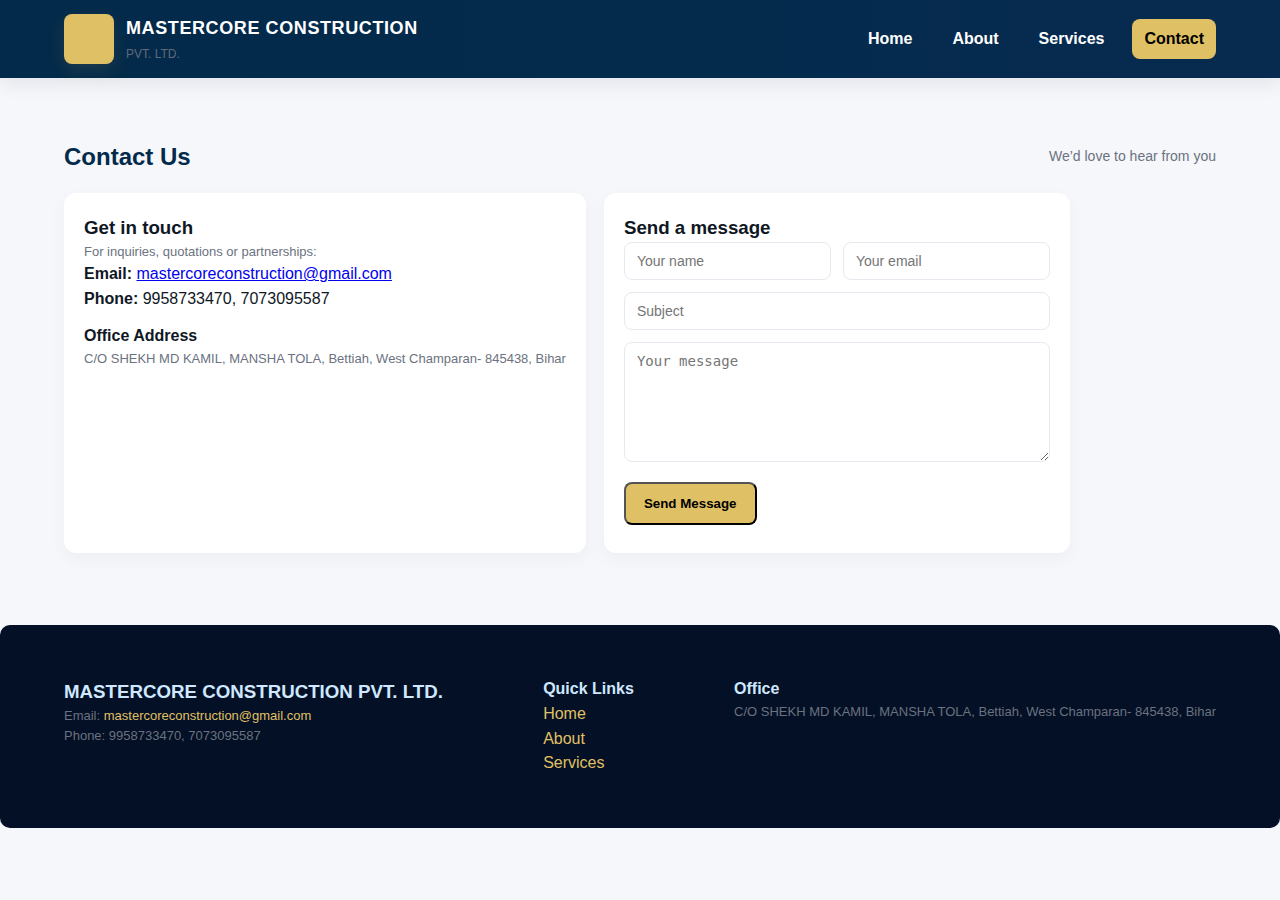
<file: contact.html>
<!DOCTYPE html>
<html lang="en">
<head>
  <meta charset="utf-8" />
  <meta name="viewport" content="width=device-width,initial-scale=1" />
  <title>Contact — MASTERCORE CONSTRUCTION</title>
  <link rel="stylesheet" href="style.css" />
</head>
<body>
  <header class="site-header">
    <div class="header-inner">
      <a class="brand" href="index.html"><span class="logo-mark"></span><div><h1>MASTERCORE CONSTRUCTION</h1><p class="small">PVT. LTD.</p></div></a>
      <button class="menu-btn" aria-label="menu">☰</button>
      <nav class="nav">
        <a href="index.html">Home</a>
        <a href="about.html">About</a>
        <a href="services.html">Services</a>
        <a class="active" href="contact.html">Contact</a>
      </nav>
    </div>
  </header>

  <main class="container">
    <div class="section-title"><h2>Contact Us</h2><div class="kv">We’d love to hear from you</div></div>

    <div style="display:flex; gap:18px; flex-wrap:wrap;">
      <div class="contact-card">
        <h3>Get in touch</h3>
        <p class="small">For inquiries, quotations or partnerships:</p>
        <p><strong>Email:</strong> <a href="mailto:mastercoreconstruction@gmail.com">mastercoreconstruction@gmail.com</a><br>
           <strong>Phone:</strong> 9958733470, 7073095587</p>

        <h4 style="margin-top:12px;">Office Address</h4>
        <p class="small">C/O SHEKH MD KAMIL, MANSHA TOLA, Bettiah, West Champaran- 845438, Bihar</p>
      </div>

      <div class="contact-card">
        <h3>Send a message</h3>
        <!-- mailto fallback form (client side only) -->
        <form id="contactForm" onsubmit="sendMail(event)" novalidate>
          <div class="form-row">
            <div class="field"><input type="text" id="name" placeholder="Your name" required></div>
            <div class="field"><input type="email" id="email" placeholder="Your email" required></div>
          </div>
          <div style="margin-bottom:12px;"><input type="text" id="subject" placeholder="Subject" required></div>
          <div style="margin-bottom:12px;"><textarea id="message" placeholder="Your message" required></textarea></div>
          <div><button type="submit" class="btn">Send Message</button></div>
        </form>
        <p id="msgStatus" class="small" style="margin-top:8px;color:green;"></p>
      </div>
    </div>
  </main>

  <footer class="site-footer">
    <div class="container footer-grid">
      <div><h3>MASTERCORE CONSTRUCTION PVT. LTD.</h3><p class="small">Email: <a href="mailto:mastercoreconstruction@gmail.com">mastercoreconstruction@gmail.com</a><br>Phone: 9958733470, 7073095587</p></div>
      <div><h4>Quick Links</h4><p><a href="index.html">Home</a><br><a href="about.html">About</a><br><a href="services.html">Services</a></p></div>
      <div><h4>Office</h4><p class="small">C/O SHEKH MD KAMIL, MANSHA TOLA, Bettiah, West Champaran- 845438, Bihar</p></div>
    </div>
  </footer>

  <script src="script.js"></script>
  <script>
    function sendMail(e){
      e.preventDefault();
      const name = document.getElementById('name').value.trim();
      const email = document.getElementById('email').value.trim();
      const subject = document.getElementById('subject').value.trim();
      const message = document.getElementById('message').value.trim();
      if(!name||!email||!subject||!message){
        document.getElementById('msgStatus').style.color='red';
        document.getElementById('msgStatus').textContent = 'Please fill all fields.';
        return;
      }
      // open user's email client with prefilled content
      const mailto = `mailto:mastercoreconstruction@gmail.com?subject=${encodeURIComponent(subject)}&body=${encodeURIComponent('Name: '+name+'\nEmail: '+email+'\n\n'+message)}`;
      window.location.href = mailto;
      document.getElementById('msgStatus').style.color='green';
      document.getElementById('msgStatus').textContent = 'Opening email client...';
    }
  </script>
</body>
</html>
</file>
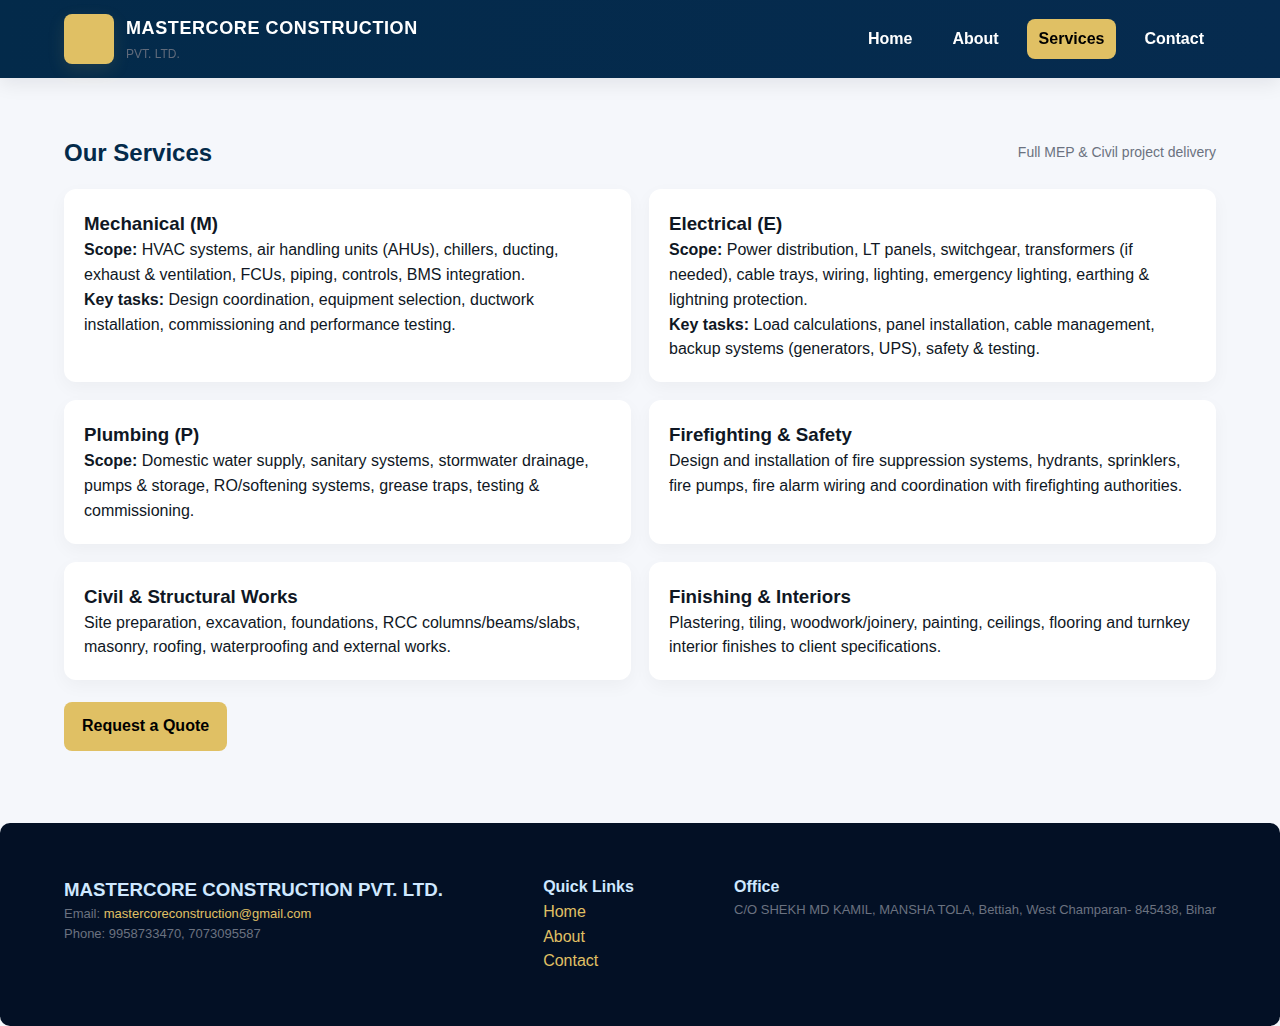
<file: services.html>
<!DOCTYPE html>
<html lang="en">
<head>
  <meta charset="utf-8" />
  <meta name="viewport" content="width=device-width,initial-scale=1" />
  <title>Services — MASTERCORE CONSTRUCTION</title>
  <link rel="stylesheet" href="style.css" />
</head>
<body>
  <header class="site-header">
    <div class="header-inner">
      <a class="brand" href="index.html"><span class="logo-mark"></span><div><h1>MASTERCORE CONSTRUCTION</h1><p class="small">PVT. LTD.</p></div></a>
      <button class="menu-btn" aria-label="menu">☰</button>
      <nav class="nav">
        <a href="index.html">Home</a>
        <a href="about.html">About</a>
        <a class="active" href="services.html">Services</a>
        <a href="contact.html">Contact</a>
      </nav>
    </div>
  </header>

  <main class="container" style="padding-top:20px;">
    <div class="section-title"><h2>Our Services</h2><div class="kv">Full MEP & Civil project delivery</div></div>

    <div class="service-list">
      <div class="service-block">
        <h3>Mechanical (M)</h3>
        <p><strong>Scope:</strong> HVAC systems, air handling units (AHUs), chillers, ducting, exhaust & ventilation, FCUs, piping, controls, BMS integration.</p>
        <p><strong>Key tasks:</strong> Design coordination, equipment selection, ductwork installation, commissioning and performance testing.</p>
      </div>

      <div class="service-block">
        <h3>Electrical (E)</h3>
        <p><strong>Scope:</strong> Power distribution, LT panels, switchgear, transformers (if needed), cable trays, wiring, lighting, emergency lighting, earthing & lightning protection.</p>
        <p><strong>Key tasks:</strong> Load calculations, panel installation, cable management, backup systems (generators, UPS), safety & testing.</p>
      </div>

      <div class="service-block">
        <h3>Plumbing (P)</h3>
        <p><strong>Scope:</strong> Domestic water supply, sanitary systems, stormwater drainage, pumps & storage, RO/softening systems, grease traps, testing & commissioning.</p>
      </div>

      <div class="service-block">
        <h3>Firefighting & Safety</h3>
        <p>Design and installation of fire suppression systems, hydrants, sprinklers, fire pumps, fire alarm wiring and coordination with firefighting authorities.</p>
      </div>

      <div class="service-block">
        <h3>Civil & Structural Works</h3>
        <p>Site preparation, excavation, foundations, RCC columns/beams/slabs, masonry, roofing, waterproofing and external works.</p>
      </div>

      <div class="service-block">
        <h3>Finishing & Interiors</h3>
        <p>Plastering, tiling, woodwork/joinery, painting, ceilings, flooring and turnkey interior finishes to client specifications.</p>
      </div>
    </div>

    <div style="margin-top:22px;">
      <a class="btn" href="contact.html">Request a Quote</a>
    </div>
  </main>

  <footer class="site-footer">
    <div class="container footer-grid">
      <div><h3>MASTERCORE CONSTRUCTION PVT. LTD.</h3><p class="small">Email: <a href="mailto:mastercoreconstruction@gmail.com">mastercoreconstruction@gmail.com</a><br>Phone: 9958733470, 7073095587</p></div>
      <div><h4>Quick Links</h4><p><a href="index.html">Home</a><br><a href="about.html">About</a><br><a href="contact.html">Contact</a></p></div>
      <div><h4>Office</h4><p class="small">C/O SHEKH MD KAMIL, MANSHA TOLA, Bettiah, West Champaran- 845438, Bihar</p></div>
    </div>
  </footer>

  <script src="script.js"></script>
</body>
</html>
</file>
<file: style.css>
/* style.css - shared site styles */
* { box-sizing: border-box; margin: 0; padding: 0; }
:root{
  --nav:#032a4a;
  --accent:#e0c064;
  --muted:#6b7280;
  --bg:#f5f7fb;
  --card:#ffffff;
}
body {
  font-family: "Inter", "Segoe UI", Arial, sans-serif;
  background: var(--bg);
  color: #0f1724;
  line-height:1.55;
  -webkit-font-smoothing:antialiased;
}
.container { max-width:1200px; margin:0 auto; padding:24px; }

/* Header */
.site-header {
  background: linear-gradient(90deg,var(--nav), #062b4f);
  color:#fff;
  padding:14px 0;
  position:sticky;
  top:0;
  z-index:50;
  box-shadow: 0 6px 18px rgba(2,6,23,0.08);
}
.header-inner { display:flex; align-items:center; justify-content:space-between; gap:18px; max-width:1200px; margin:0 auto; padding:0 24px; }
.brand { display:flex; gap:12px; align-items:center; text-decoration:none; color:white; }
.logo-mark { width:50px; height:50px; background:var(--accent); display:inline-block; border-radius:8px; box-shadow:0 6px 18px rgba(224,192,100,0.12); }
.brand h1 { font-size:18px; letter-spacing:0.6px; margin-bottom:2px; }
.brand p { font-size:12px; opacity:0.9; margin:0; }
.nav { display:flex; gap:16px; align-items:center; }
.nav a { color:white; text-decoration:none; font-weight:600; padding:8px 12px; border-radius:8px; }
.nav a:hover { background:rgba(255,255,255,0.06); }
.nav a.active { background:var(--accent); color:#000; }

/* Mobile menu button */
.menu-btn { display:none; background:transparent; border:none; color:white; font-size:20px; }

/* Hero */
.hero {
  background: linear-gradient(90deg, rgba(3,17,34,0.6), rgba(3,17,34,0.6)), url('images/hero.jpg') center/cover no-repeat;
  color:white;
  padding:86px 20px;
  border-radius:12px;
  margin:22px auto;
  max-width:1200px;
}
.hero-grid { display:flex; gap:40px; align-items:center; justify-content:space-between; flex-wrap:wrap; }
.hero h2 { font-size:34px; margin-bottom:12px; color: #fff; }
.hero p { color: #e6eefc; max-width:720px; margin-bottom:18px; }
.btn { background:var(--accent); color:#000; padding:12px 18px; display:inline-block; font-weight:700; border-radius:8px; text-decoration:none; }
.btn-outline { background:transparent; color: #fff; border:2px solid rgba(255,255,255,0.12); }

/* Cards / Services */
.cards { display:grid; grid-template-columns:repeat(3,1fr); gap:18px; margin-top:20px; }
.card { background:var(--card); padding:20px; border-radius:12px; box-shadow: 0 6px 20px rgba(12,18,26,0.06); }
.card h3 { color:var(--nav); margin-bottom:8px; }
.card p { color:var(--muted); font-size:15px; }

/* Section title */
.section-title { margin:36px 0 18px; display:flex; justify-content:space-between; align-items:center; }
.section-title h2 { color:var(--nav); }

/* Team */
.team-grid { display:flex; gap:18px; flex-wrap:wrap; }
.team { background:var(--card); border-radius:12px; padding:16px; width:260px; text-align:center; box-shadow:0 6px 18px rgba(0,0,0,0.06); }
.team img { width:120px; height:120px; border-radius:50%; object-fit:cover; margin-bottom:12px; border:4px solid rgba(224,192,100,0.12); }

/* Services page */
.service-list { display:grid; grid-template-columns:repeat(2,1fr); gap:18px; }
.service-block { background:var(--card); padding:20px; border-radius:12px; box-shadow:0 6px 18px rgba(0,0,0,0.04); }

/* Contact */
.contact-card { background:var(--card); padding:20px; border-radius:12px; box-shadow:0 6px 18px rgba(0,0,0,0.04); max-width:720px; }
.form-row { display:flex; gap:12px; margin-bottom:12px; }
.form-row .field { flex:1; }
input, textarea { width:100%; padding:10px 12px; border:1px solid #e6e9ef; border-radius:8px; font-size:14px; background:#fff; }
textarea { min-height:120px; resize:vertical; }

/* Certificate */
.certificate { background: #fff; padding:22px; border:2px solid #d8dbe0; border-radius:8px; box-shadow:0 10px 30px rgba(12,18,30,0.06); }
.certificate h3 { color:var(--nav); margin-bottom:12px; }

/* Footer */
.site-footer { margin-top:48px; background:#031025; color:#cfe8ff; padding:28px 20px; border-radius:10px; }
.site-footer .footer-grid { display:flex; justify-content:space-between; gap:18px; flex-wrap:wrap; }
.site-footer a { color:#e0c064; text-decoration:none; }

/* small */
.kv { color:var(--muted); font-size:14px; }
.small { font-size:13px; color:var(--muted); }

/* Responsive */
@media (max-width:980px){ .cards { grid-template-columns:repeat(2,1fr); } .service-list{ grid-template-columns:1fr; } }
@media (max-width:680px){
  .nav { display:none; }
  .menu-btn { display:block; }
  .hero h2{ font-size:26px; }
  .cards{ grid-template-columns:1fr; }
  .team { width:100%; }
  .header-inner{ padding:0 12px; }
}
</file>
